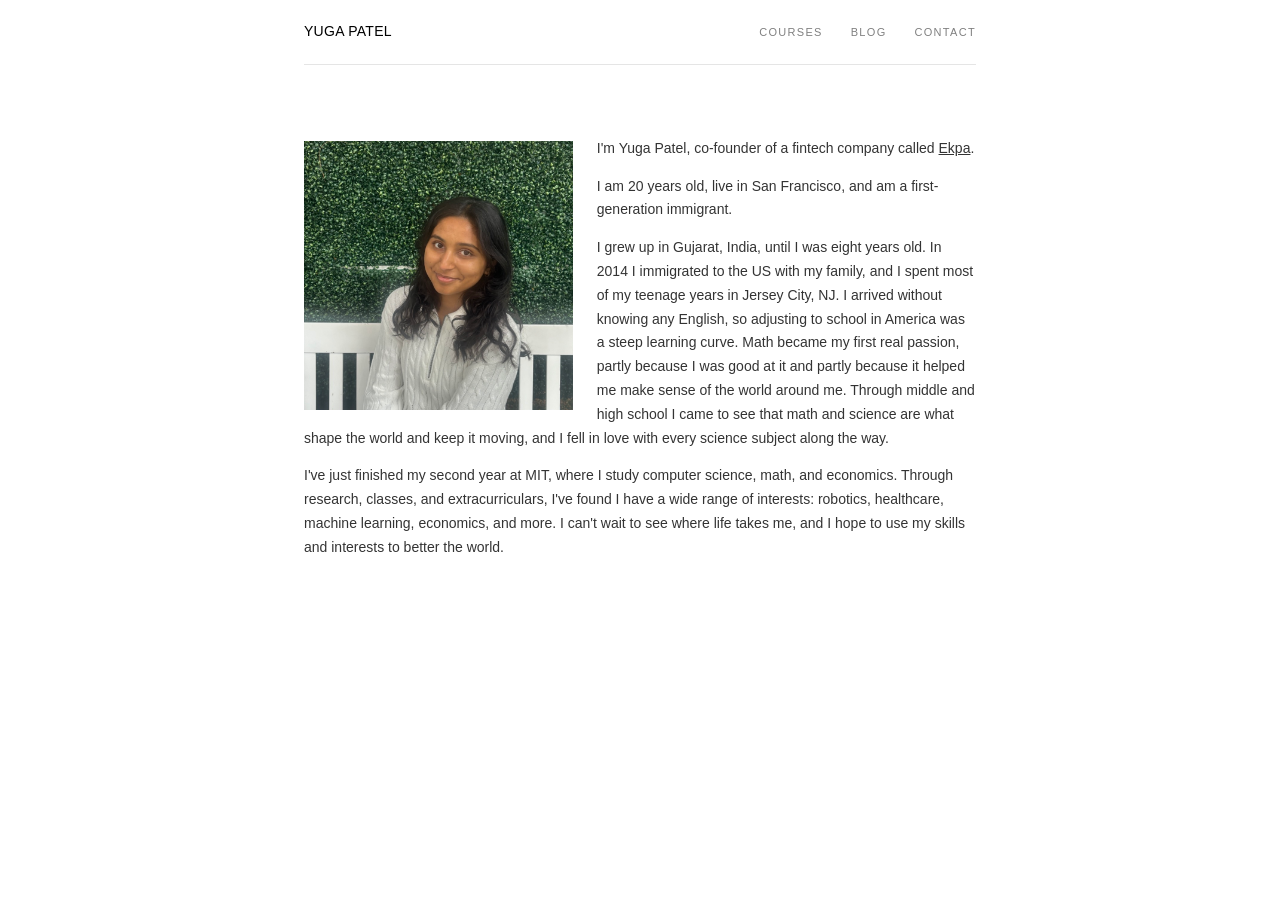
<file: index.html>
<!DOCTYPE html>
<html lang="en">
<head>
<meta charset="utf-8">
<meta name="viewport" content="width=device-width, initial-scale=1">
<title>Yuga Patel</title>
<meta name="description" content="Co-founder of Ekpa, a fintech company.">
<link rel="stylesheet" href="styles.css">
</head>
<body>

<header>
  <a class="brand" href="index.html">YUGA PATEL</a>
  <nav>
    <a href="courses.html">Courses</a>
    <a href="blog.html">Blog</a>
    <a href="contact.html">Contact</a>
  </nav>
</header>

<main>

<img src="images/profile.jpg" alt="Yuga Patel" class="photo">

<p>I'm Yuga Patel, co-founder of a fintech company called
<a href="https://goekpa.com">Ekpa</a>.</p>

<p>I am 20 years old, live in San Francisco, and am a first-generation immigrant.</p>

<p>I grew up in Gujarat, India, until I was eight years old. In 2014 I immigrated
to the US with my family, and I spent most of my teenage years in Jersey City, NJ.
I arrived without knowing any English, so adjusting to school in America was a
steep learning curve. Math became my first real passion, partly because I was
good at it and partly because it helped me make sense of the world around me.
Through middle and high school I came to see that math and science are what
shape the world and keep it moving, and I fell in love with every science
subject along the way.</p>

<p>I've just finished my second year at MIT, where I study computer science,
math, and economics. Through research, classes, and extracurriculars, I've
found I have a wide range of interests: robotics, healthcare, machine learning,
economics, and more. I can't wait to see where life takes me, and I hope to use
my skills and interests to better the world.</p>

</main>

</body>
</html>
</file>
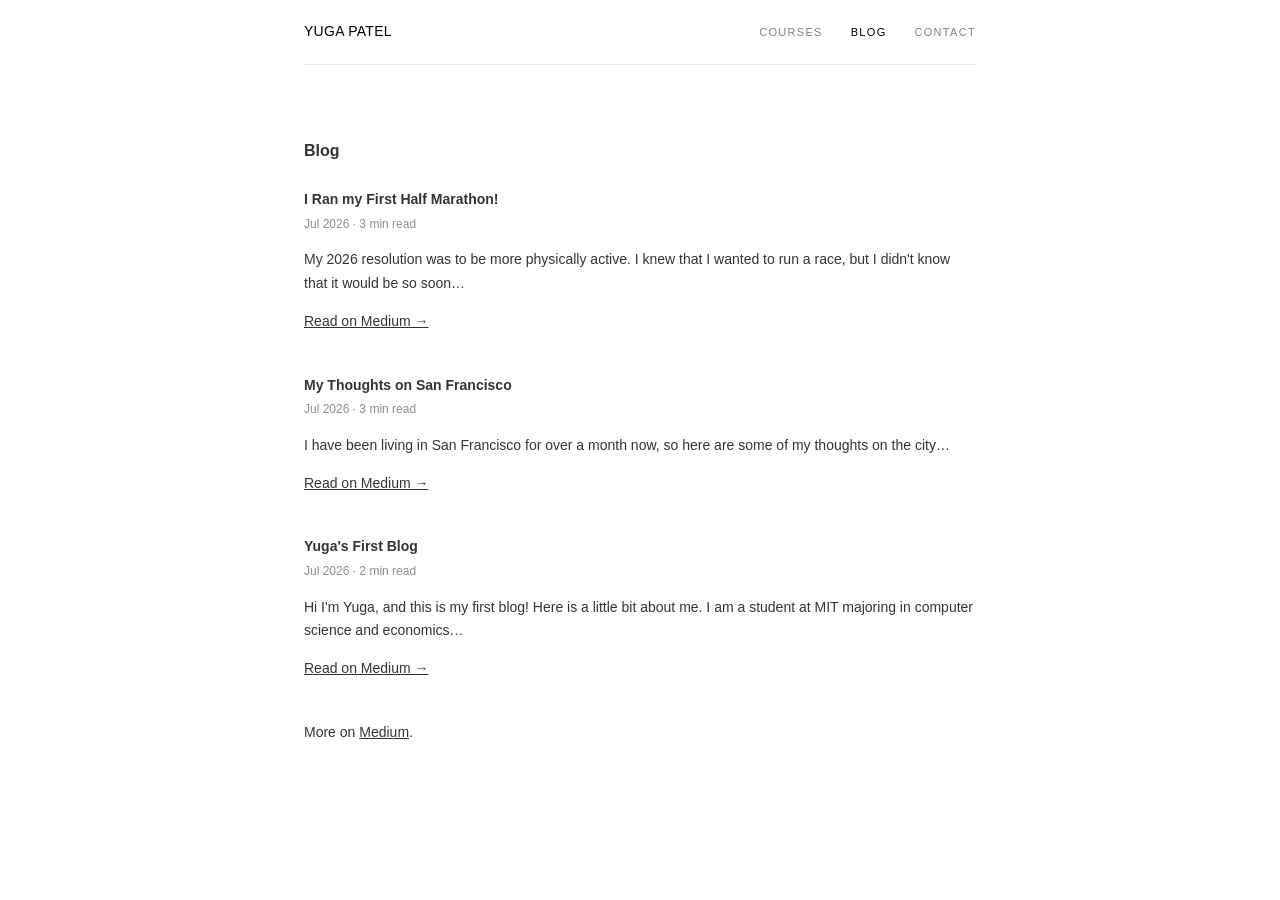
<file: blog.html>
<!DOCTYPE html>
<html lang="en">
<head>
<meta charset="utf-8">
<meta name="viewport" content="width=device-width, initial-scale=1">
<title>Blog — Yuga Patel</title>
<link rel="stylesheet" href="styles.css">
</head>
<body>

<header>
  <a class="brand" href="index.html">YUGA PATEL</a>
  <nav>
    <a href="courses.html">Courses</a>
    <span>Blog</span>
    <a href="contact.html">Contact</a>
  </nav>
</header>

<main>

<h1>Blog</h1>

<article class="post">
  <h2><a href="https://medium.com/@yugapatel26/i-ran-my-first-half-marathon-e131e1fc627c">I Ran my First Half Marathon!</a></h2>
  <p class="meta">Jul 2026 · 3 min read</p>
  <p>My 2026 resolution was to be more physically active. I knew that I wanted
  to run a race, but I didn't know that it would be so soon&hellip;</p>
  <p><a href="https://medium.com/@yugapatel26/i-ran-my-first-half-marathon-e131e1fc627c">Read on Medium &rarr;</a></p>
</article>

<article class="post">
  <h2><a href="https://medium.com/@yugapatel26/my-thoughts-on-san-francisco-14100acbd070">My Thoughts on San Francisco</a></h2>
  <p class="meta">Jul 2026 · 3 min read</p>
  <p>I have been living in San Francisco for over a month now, so here are
  some of my thoughts on the city&hellip;</p>
  <p><a href="https://medium.com/@yugapatel26/my-thoughts-on-san-francisco-14100acbd070">Read on Medium &rarr;</a></p>
</article>

<article class="post">
  <h2><a href="https://medium.com/@yugapatel26/yugas-first-blog-b14fb05785d0">Yuga's First Blog</a></h2>
  <p class="meta">Jul 2026 · 2 min read</p>
  <p>Hi I'm Yuga, and this is my first blog! Here is a little bit about me.
  I am a student at MIT majoring in computer science and economics&hellip;</p>
  <p><a href="https://medium.com/@yugapatel26/yugas-first-blog-b14fb05785d0">Read on Medium &rarr;</a></p>
</article>

<p>More on <a href="https://medium.com/@yugapatel26">Medium</a>.</p>

</main>

</body>
</html>
</file>
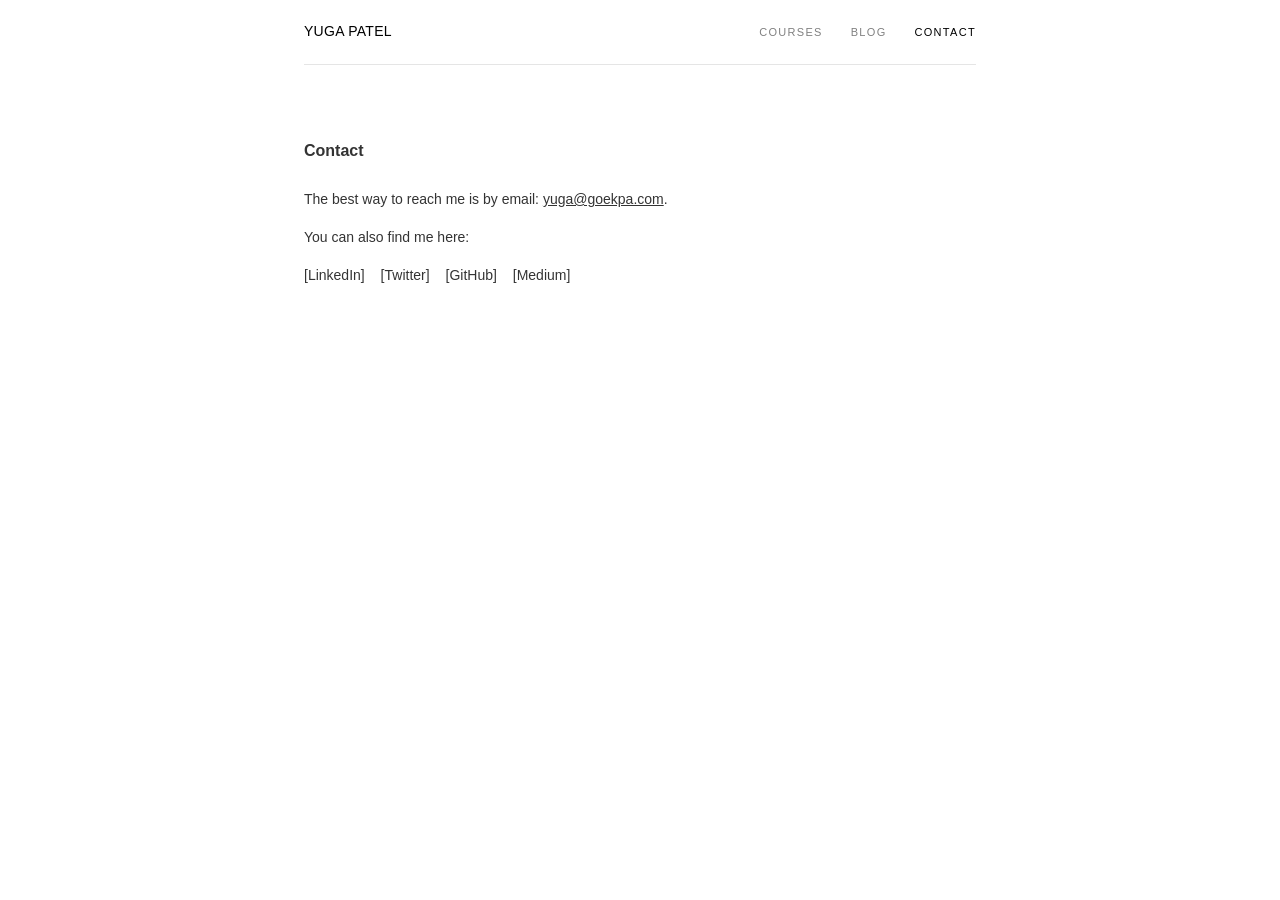
<file: contact.html>
<!DOCTYPE html>
<html lang="en">
<head>
<meta charset="utf-8">
<meta name="viewport" content="width=device-width, initial-scale=1">
<title>Contact — Yuga Patel</title>
<link rel="stylesheet" href="styles.css">
</head>
<body>

<header>
  <a class="brand" href="index.html">YUGA PATEL</a>
  <nav>
    <a href="courses.html">Courses</a>
    <a href="blog.html">Blog</a>
    <span>Contact</span>
  </nav>
</header>

<main>

<h1>Contact</h1>

<p>The best way to reach me is by email:
<a href="mailto:yuga@goekpa.com">yuga@goekpa.com</a>.</p>

<p>You can also find me here:</p>

<p class="links">
  <a href="https://www.linkedin.com/in/yugapatel26/">[LinkedIn]</a>
  <a href="https://x.com/yyugap">[Twitter]</a>
  <a href="https://github.com/yugapatel26">[GitHub]</a>
  <a href="https://medium.com/@yugapatel26">[Medium]</a>
</p>

</main>

</body>
</html>
</file>
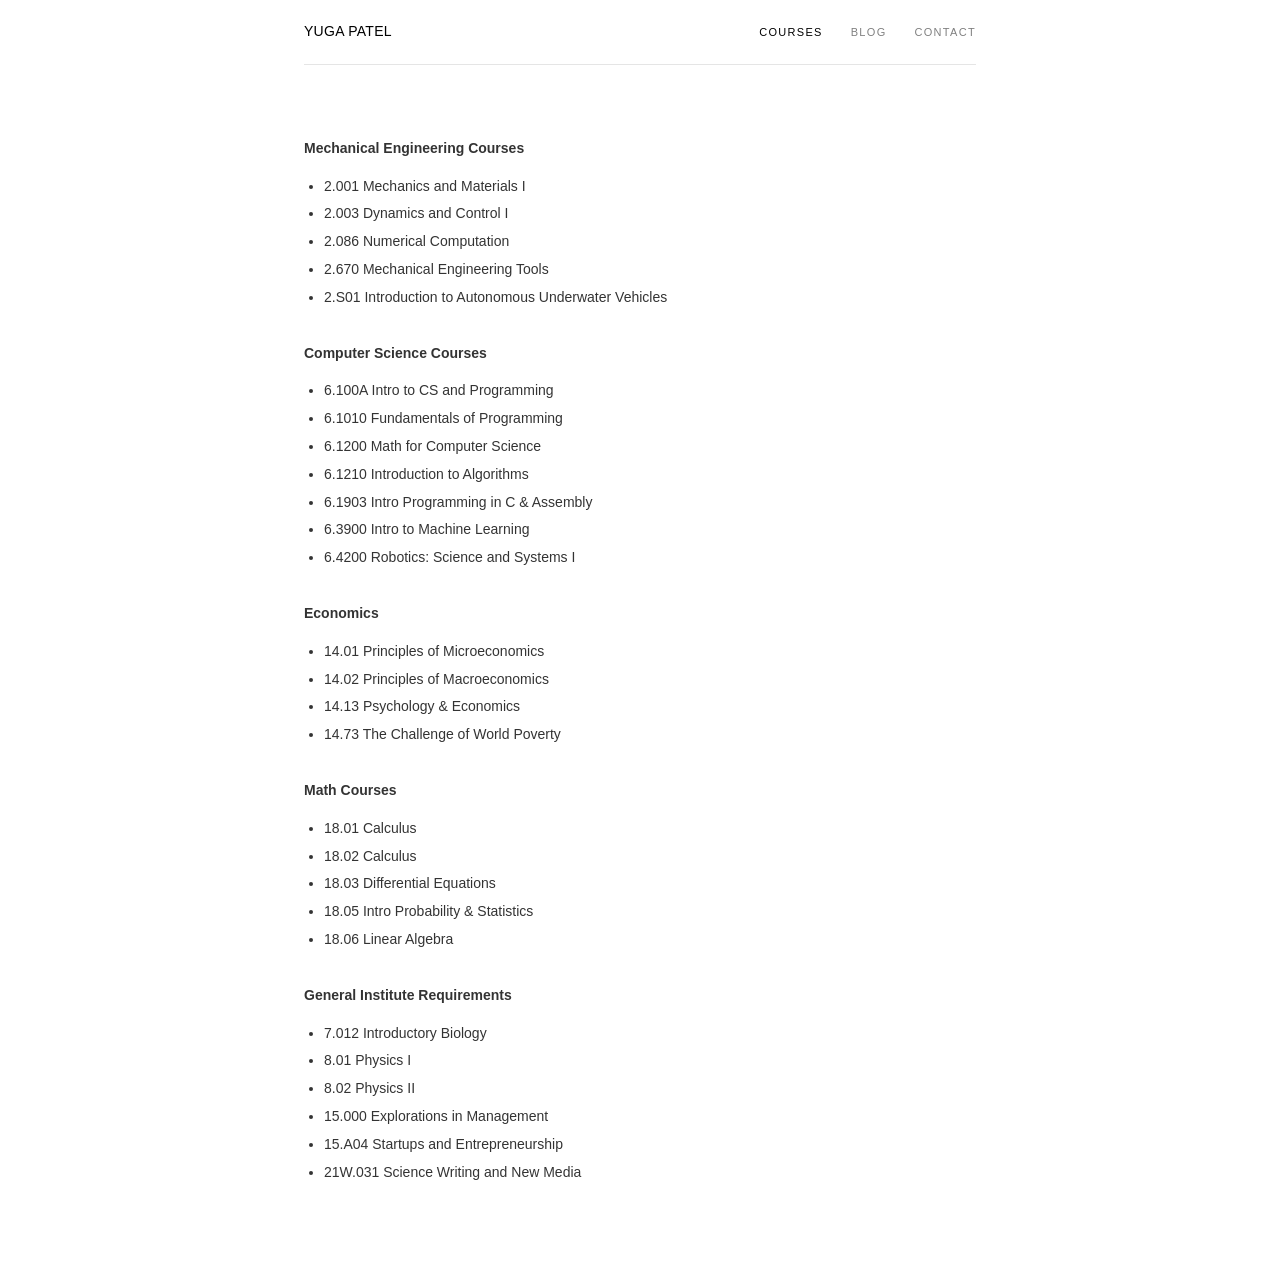
<file: courses.html>
<!DOCTYPE html>
<html lang="en">
<head>
<meta charset="utf-8">
<meta name="viewport" content="width=device-width, initial-scale=1">
<title>Courses — Yuga Patel</title>
<link rel="stylesheet" href="styles.css">
</head>
<body>

<header>
  <a class="brand" href="index.html">YUGA PATEL</a>
  <nav>
    <span>Courses</span>
    <a href="blog.html">Blog</a>
    <a href="contact.html">Contact</a>
  </nav>
</header>

<main>

<h2>Mechanical Engineering Courses</h2>
<ul>
  <li>2.001 Mechanics and Materials I</li>
  <li>2.003 Dynamics and Control I</li>
  <li>2.086 Numerical Computation</li>
  <li>2.670 Mechanical Engineering Tools</li>
  <li>2.S01 Introduction to Autonomous Underwater Vehicles</li>
</ul>

<h2>Computer Science Courses</h2>
<ul>
  <li>6.100A Intro to CS and Programming</li>
  <li>6.1010 Fundamentals of Programming</li>
  <li>6.1200 Math for Computer Science</li>
  <li>6.1210 Introduction to Algorithms</li>
  <li>6.1903 Intro Programming in C &amp; Assembly</li>
  <li>6.3900 Intro to Machine Learning</li>
  <li>6.4200 Robotics: Science and Systems I</li>
</ul>

<h2>Economics</h2>
<ul>
  <li>14.01 Principles of Microeconomics</li>
  <li>14.02 Principles of Macroeconomics</li>
  <li>14.13 Psychology &amp; Economics</li>
  <li>14.73 The Challenge of World Poverty</li>
</ul>

<h2>Math Courses</h2>
<ul>
  <li>18.01 Calculus</li>
  <li>18.02 Calculus</li>
  <li>18.03 Differential Equations</li>
  <li>18.05 Intro Probability &amp; Statistics</li>
  <li>18.06 Linear Algebra</li>
</ul>

<h2>General Institute Requirements</h2>
<ul>
  <li>7.012 Introductory Biology</li>
  <li>8.01 Physics I</li>
  <li>8.02 Physics II</li>
  <li>15.000 Explorations in Management</li>
  <li>15.A04 Startups and Entrepreneurship</li>
  <li>21W.031 Science Writing and New Media</li>
</ul>

</main>

</body>
</html>
</file>
<file: styles.css>
body {
  max-width: 672px;
  margin: 0 auto;
  padding: 0 24px 80px;
  font-family: -apple-system, BlinkMacSystemFont, "Segoe UI", Helvetica, Arial, sans-serif;
  font-size: 14px;
  line-height: 1.7;
  color: rgba(0, 0, 0, 0.8);
  background: #fff;
}

header {
  display: flex;
  align-items: baseline;
  justify-content: space-between;
  padding: 20px 0;
  border-bottom: 1px solid rgba(0, 0, 0, 0.1);
  margin-bottom: 72px;
}

.brand {
  font-size: 14px;
  font-weight: 500;
  letter-spacing: 0.02em;
  color: #000;
  text-decoration: none;
}

header nav a,
header nav span {
  font-size: 11px;
  text-transform: uppercase;
  letter-spacing: 0.12em;
  text-decoration: none;
  margin-left: 24px;
}

header nav a { color: rgba(0, 0, 0, 0.5); }
header nav a:hover { color: #000; }
header nav span { color: #000; }

main a { color: inherit; }
main a:hover { color: #000; }

h1 { font-size: 16px; font-weight: 600; margin: 0 0 24px; }
h2 { font-size: 14px; font-weight: 600; margin: 32px 0 8px; }

ul { padding-left: 20px; }
li { margin: 4px 0; }

.photo { float: left; width: 40%; margin: 4px 24px 12px 0; }

.links a { text-decoration: none; margin-right: 12px; }
.links a:hover { text-decoration: underline; }

.post { margin-bottom: 40px; }
.post h2 { margin: 0 0 2px; }
.post h2 a { text-decoration: none; }
.post h2 a:hover { text-decoration: underline; }
.meta { font-size: 12px; color: rgba(0, 0, 0, 0.45); margin: 0 0 10px; }
</file>
